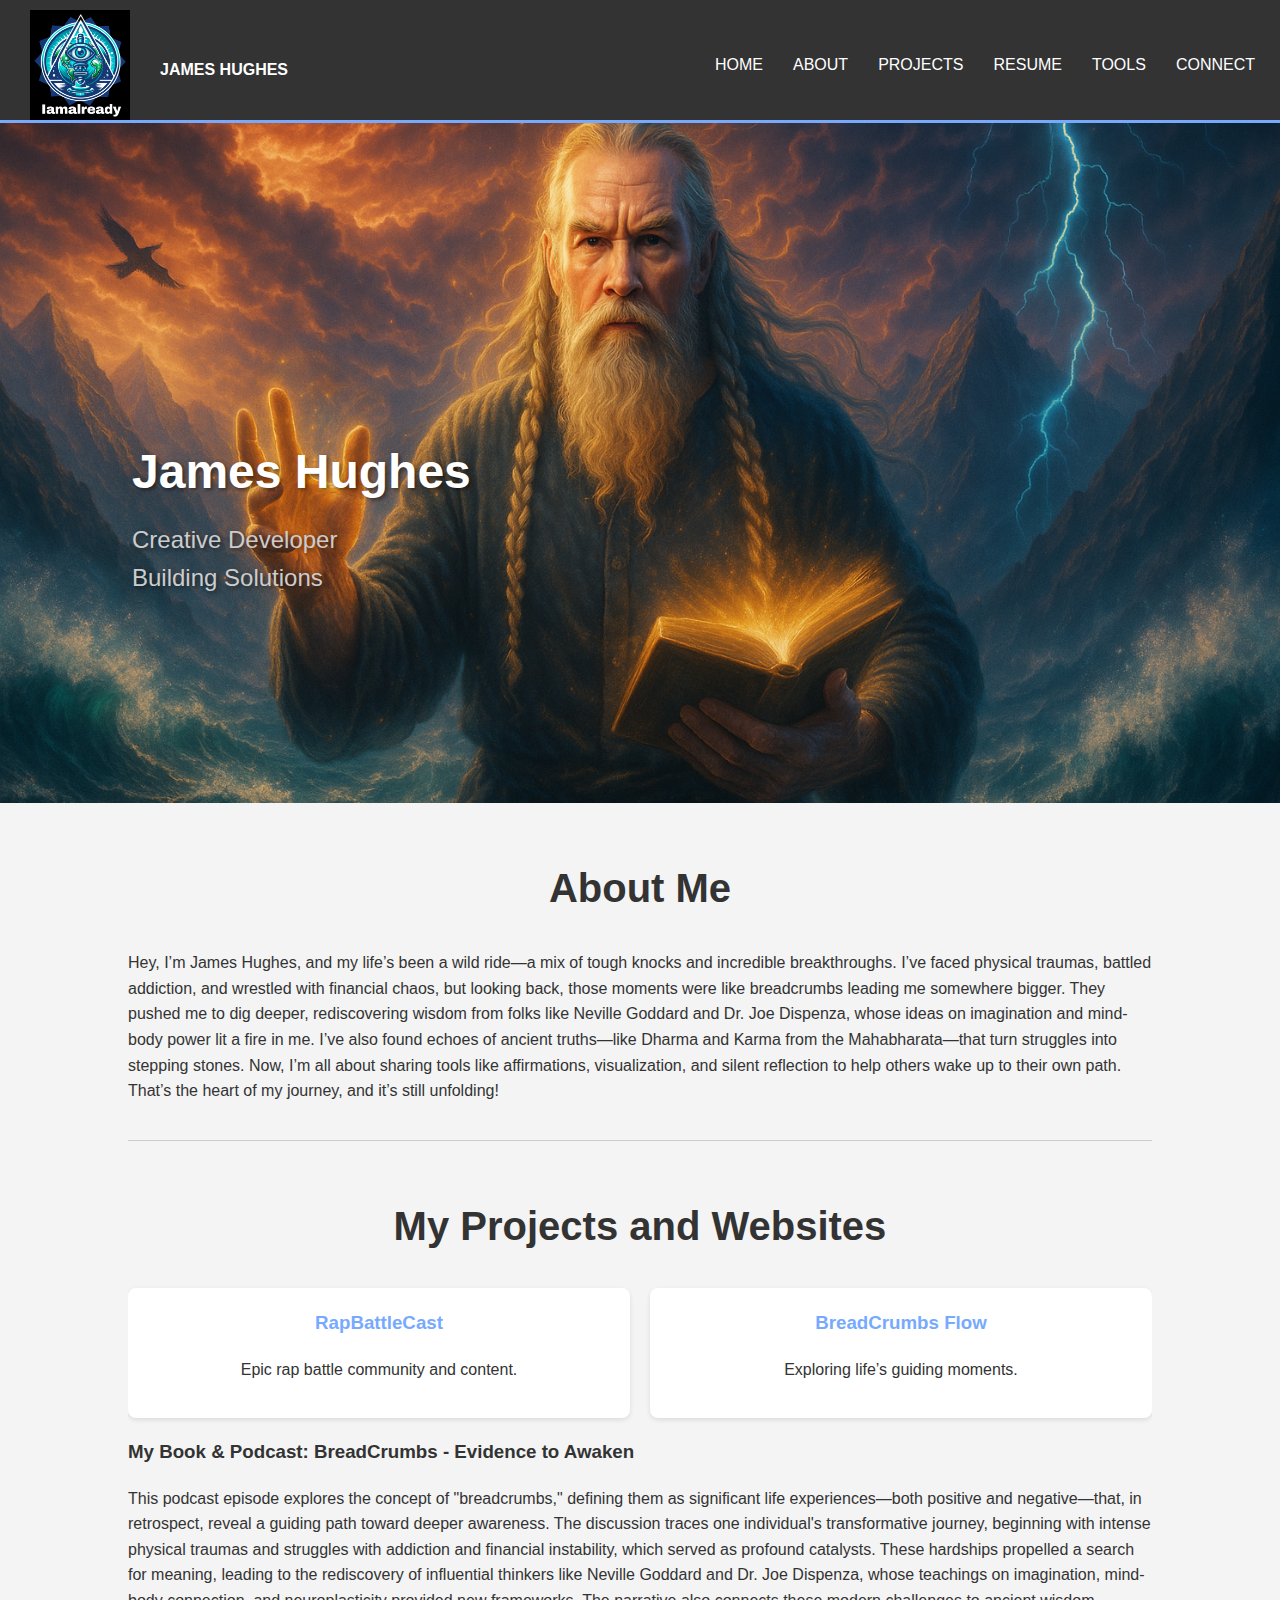
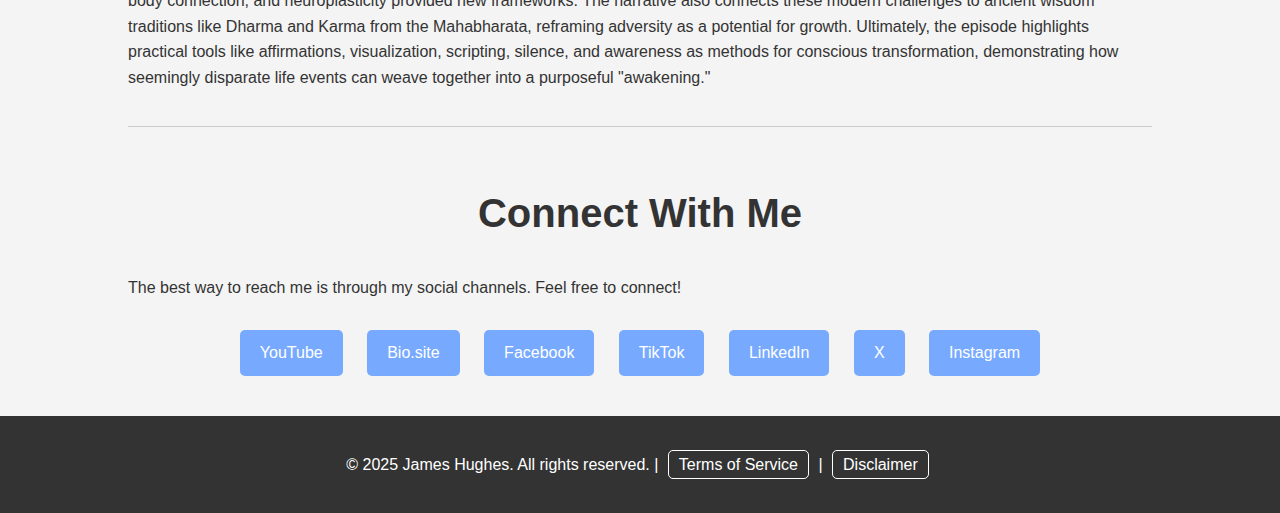
<file: index.html>
<!DOCTYPE html>
<html lang="en">
<head>
    <meta charset="UTF-8">
    <meta name="viewport" content="width=device-width, initial-scale=1.0">
    <title>James Hughes - Creative Developer</title>
    <link rel="stylesheet" href="style.css">
</head>
<body>
    <header>
        <div id="branding">
            <img src="iamalready.logo.png" alt="James Hughes Logo" class="logo">
            <h1><a href="#home">James Hughes</a></h1>
        </div>
        <nav>
            <ul>
                <li><a href="#home" class="current">Home</a></li>
                <li><a href="#about">About</a></li>
                <li><a href="#projects">Projects</a></li>
                <li><a href="resume.html">Resume</a></li>
                <li><a href="tools.html">Tools</a></li>
                <li><a href="#connect">Connect</a></li>
            </ul>
        </nav>
    </header>

    <div class="hero" id="home">
        <div class="hero-content">
            <h1>James Hughes</h1>
            <div class="tagline">Creative Developer
Building Solutions</div>
        </div>
    </div>

    <section id="about" class="container">
        <h2>About Me</h2>
        <p>Hey, I’m James Hughes, and my life’s been a wild ride—a mix of tough knocks and incredible breakthroughs. I’ve faced physical traumas, battled addiction, and wrestled with financial chaos, but looking back, those moments were like breadcrumbs leading me somewhere bigger. They pushed me to dig deeper, rediscovering wisdom from folks like Neville Goddard and Dr. Joe Dispenza, whose ideas on imagination and mind-body power lit a fire in me. I’ve also found echoes of ancient truths—like Dharma and Karma from the Mahabharata—that turn struggles into stepping stones. Now, I’m all about sharing tools like affirmations, visualization, and silent reflection to help others wake up to their own path. That’s the heart of my journey, and it’s still unfolding!</p>
    </section>

    <section id="projects" class="container">
        <h2>My Projects and Websites</h2>
        <div class="project-grid">
            <div class="project-item">
                <h3><a href="https://rapbattlecast.com">RapBattleCast</a></h3>
                <p>Epic rap battle community and content.</p>
            </div>
            <div class="project-item">
                <h3><a href="https://breadcrumbsflow.com">BreadCrumbs Flow</a></h3>
                <p>Exploring life’s guiding moments.</p>
            </div>
        </div>
        <h3>My Book & Podcast: BreadCrumbs - Evidence to Awaken</h3>
        <p>This podcast episode explores the concept of "breadcrumbs," defining them as significant life experiences—both positive and negative—that, in retrospect, reveal a guiding path toward deeper awareness. The discussion traces one individual's transformative journey, beginning with intense physical traumas and struggles with addiction and financial instability, which served as profound catalysts. These hardships propelled a search for meaning, leading to the rediscovery of influential thinkers like Neville Goddard and Dr. Joe Dispenza, whose teachings on imagination, mind-body connection, and neuroplasticity provided new frameworks. The narrative also connects these modern challenges to ancient wisdom traditions like Dharma and Karma from the Mahabharata, reframing adversity as a potential for growth. Ultimately, the episode highlights practical tools like affirmations, visualization, scripting, silence, and awareness as methods for conscious transformation, demonstrating how seemingly disparate life events can weave together into a purposeful "awakening."</p>
    </section>

    <section id="connect" class="container">
        <h2>Connect With Me</h2>
        <p>The best way to reach me is through my social channels. Feel free to connect!</p>
        <div class="social-links">
            <a href="https://www.youtube.com/@iamalready2022" target="_blank" class="social-button">YouTube</a>
            <a href="https://bio.site/Iamalready" target="_blank" class="social-button">Bio.site</a>
            <a href="https://www.facebook.com/iamalready2023/" target="_blank" class="social-button">Facebook</a>
            <a href="https://www.tiktok.com/@iamalready2022?lang=en" target="_blank" class="social-button">TikTok</a>
            <a href="https://www.linkedin.com/in/james-hughes-365daysayear/" target="_blank" class="social-button">LinkedIn</a>
            <a href="https://x.com/iamalready2022" target="_blank" class="social-button">X</a>
            <a href="https://www.instagram.com/iamalready2022/" target="_blank" class="social-button">Instagram</a>
        </div>
    </section>

    <footer>
        <p>&copy; 2025 James Hughes. All rights reserved. | <a href="terms.html">Terms of Service</a> | <a href="disclaimer.html">Disclaimer</a></p>
    </footer>
</body>
</html>
</file>
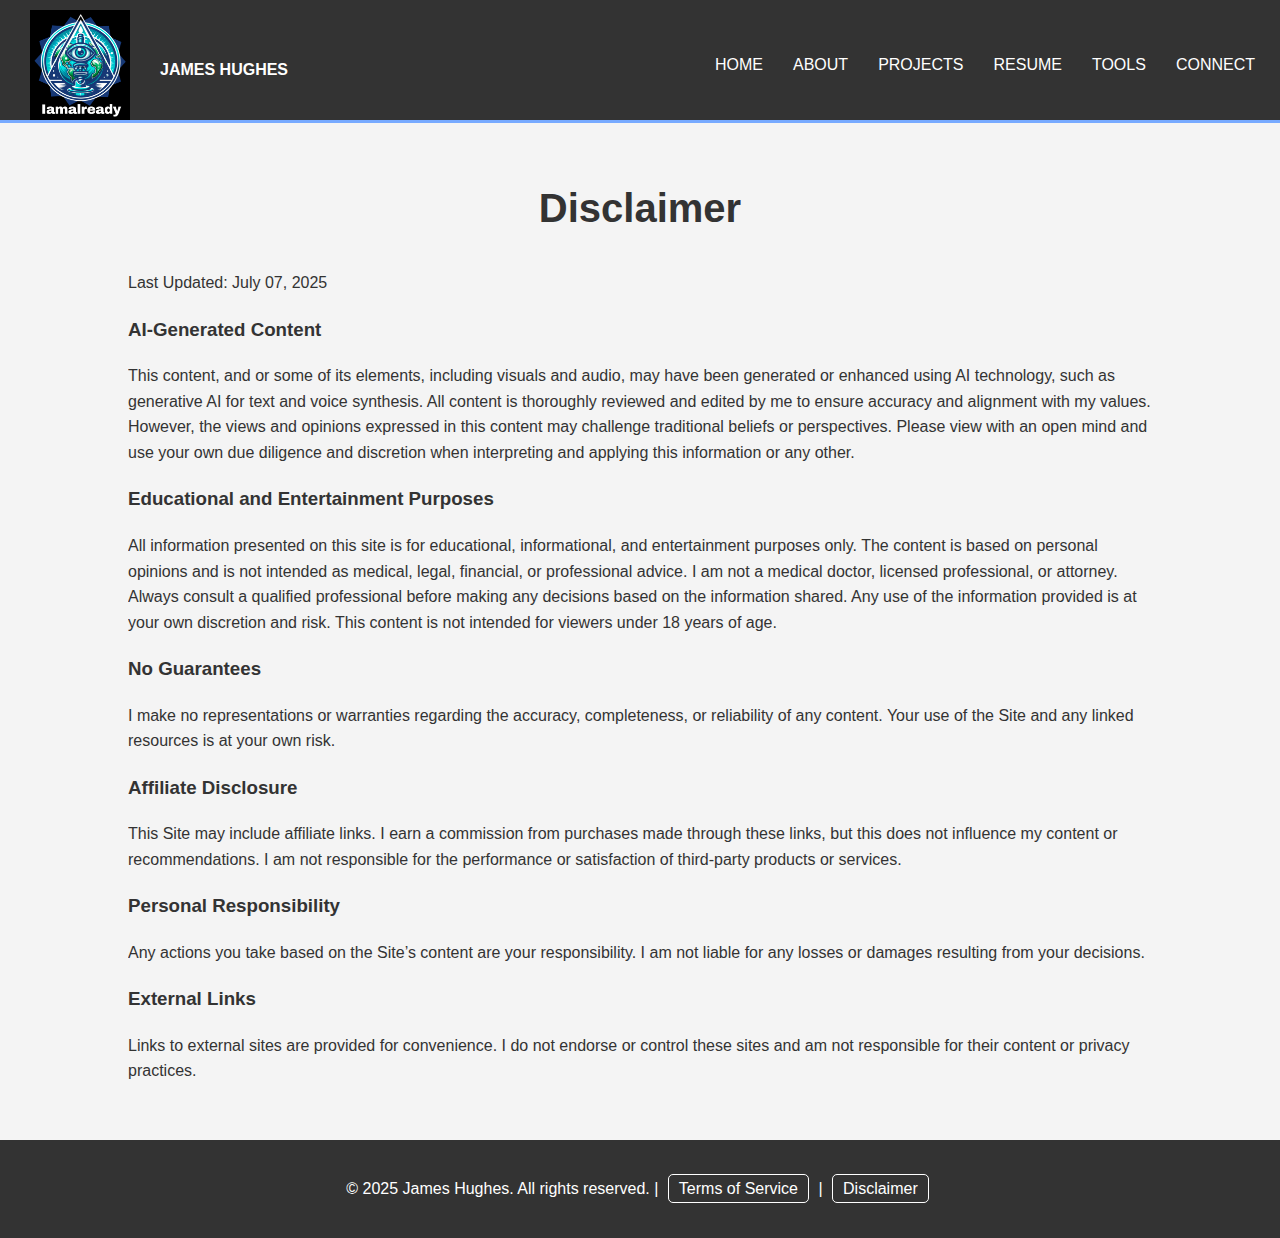
<file: disclaimer.html>
<!DOCTYPE html>
<html lang="en">
<head>
    <meta charset="UTF-8">
    <meta name="viewport" content="width=device-width, initial-scale=1.0">
    <title>Disclaimer - James Hughes</title>
    <link rel="stylesheet" href="style.css">
</head>
<body>
    <header>
        <div id="branding">
            <img src="iamalready.logo.png" alt="James Hughes Logo" class="logo">
            <h1><a href="index.html">James Hughes</a></h1>
        </div>
        <nav>
            <ul>
                <li><a href="index.html">Home</a></li>
                <li><a href="index.html#about">About</a></li>
                <li><a href="index.html#projects">Projects</a></li>
                <li><a href="resume.html">Resume</a></li>
                <li><a href="tools.html">Tools</a></li>
                <li><a href="index.html#connect">Connect</a></li>
            </ul>
        </nav>
    </header>

    <section id="disclaimer" class="container">
        <h2>Disclaimer</h2>
        <p>Last Updated: July 07, 2025</p>

        <h3>AI-Generated Content</h3>
        <p>This content, and or some of its elements, including visuals and audio, may have been generated or enhanced using AI technology, such as generative AI for text and voice synthesis. All content is thoroughly reviewed and edited by me to ensure accuracy and alignment with my values. However, the views and opinions expressed in this content may challenge traditional beliefs or perspectives. Please view with an open mind and use your own due diligence and discretion when interpreting and applying this information or any other.</p>

        <h3>Educational and Entertainment Purposes</h3>
        <p>All information presented on this site is for educational, informational, and entertainment purposes only. The content is based on personal opinions and is not intended as medical, legal, financial, or professional advice. I am not a medical doctor, licensed professional, or attorney. Always consult a qualified professional before making any decisions based on the information shared. Any use of the information provided is at your own discretion and risk. This content is not intended for viewers under 18 years of age.</p>

        <h3>No Guarantees</h3>
        <p>I make no representations or warranties regarding the accuracy, completeness, or reliability of any content. Your use of the Site and any linked resources is at your own risk.</p>

        <h3>Affiliate Disclosure</h3>
        <p>This Site may include affiliate links. I earn a commission from purchases made through these links, but this does not influence my content or recommendations. I am not responsible for the performance or satisfaction of third-party products or services.</p>

        <h3>Personal Responsibility</h3>
        <p>Any actions you take based on the Site’s content are your responsibility. I am not liable for any losses or damages resulting from your decisions.</p>

        <h3>External Links</h3>
        <p>Links to external sites are provided for convenience. I do not endorse or control these sites and am not responsible for their content or privacy practices.</p>
    </section>

    <footer>
        <p>&copy; 2025 James Hughes. All rights reserved. | <a href="terms.html">Terms of Service</a> | <a href="disclaimer.html">Disclaimer</a></p>
    </footer>
</body>
</html>
</file>
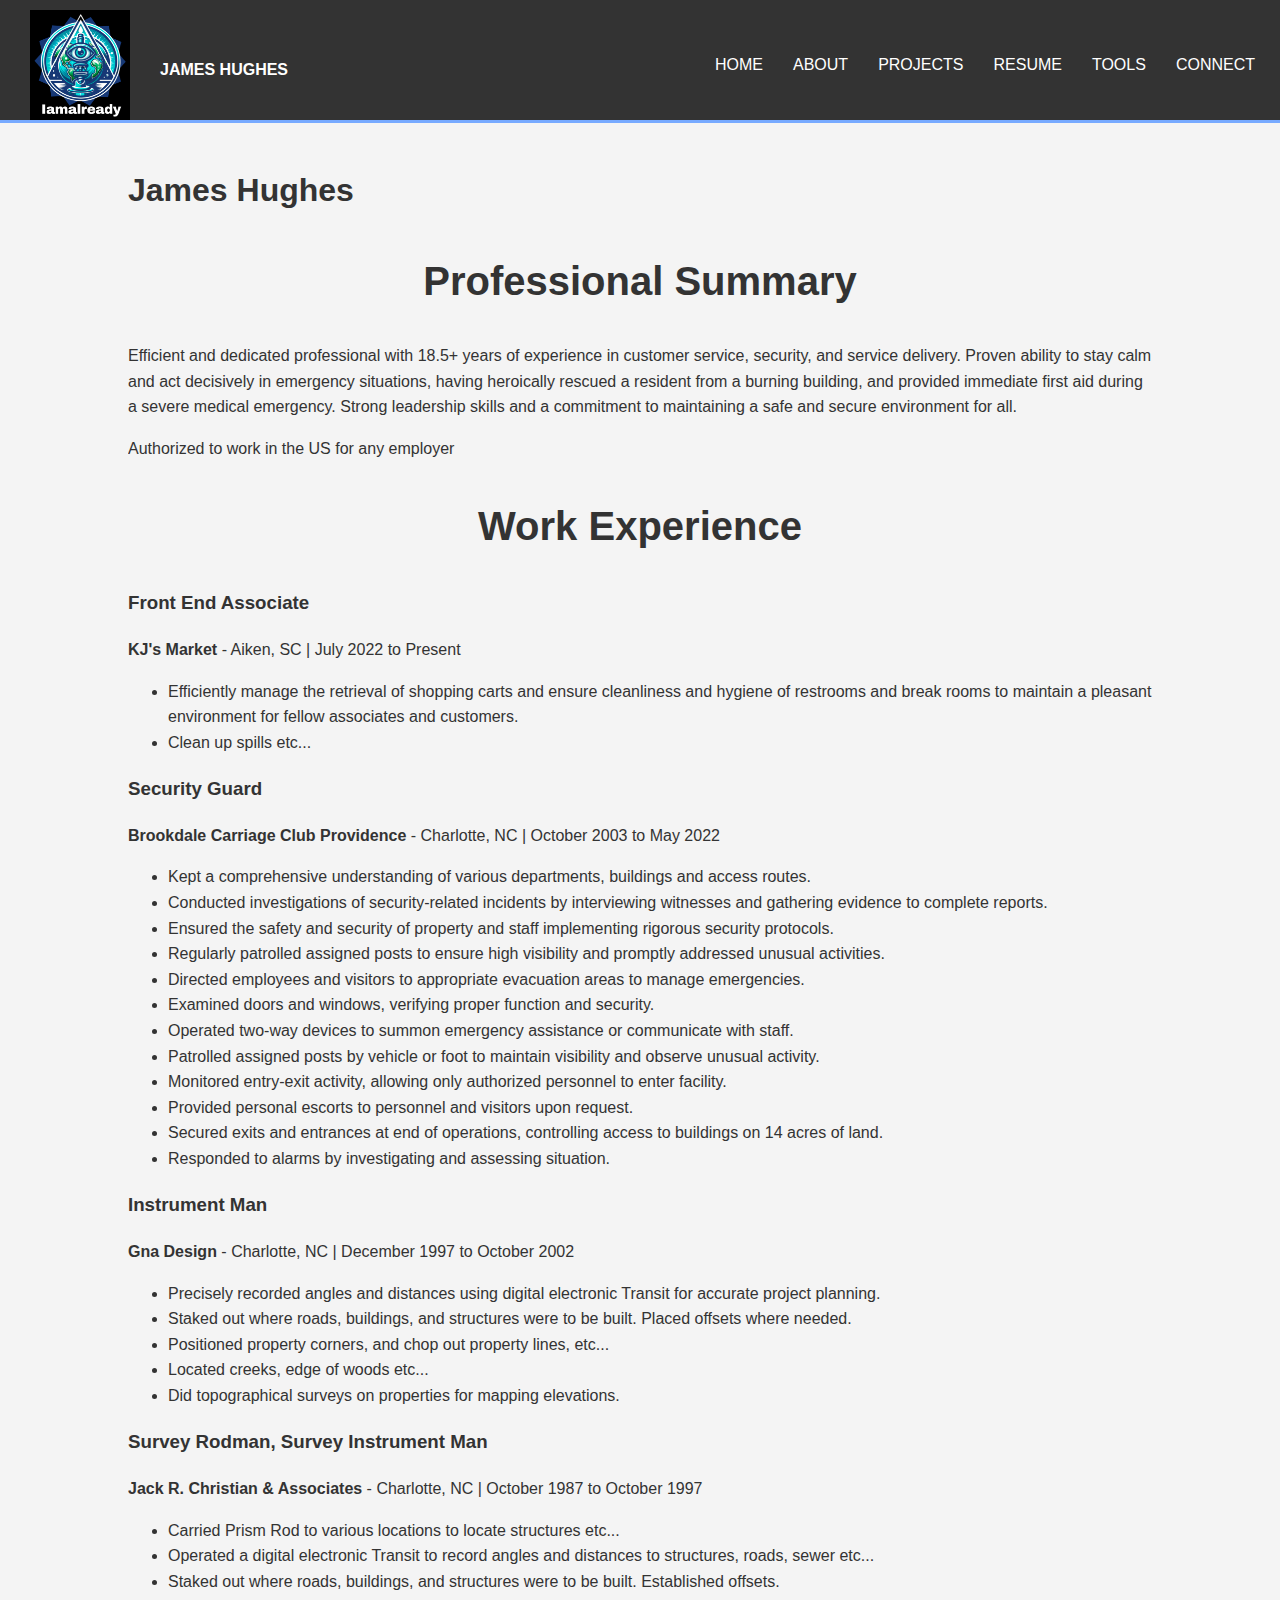
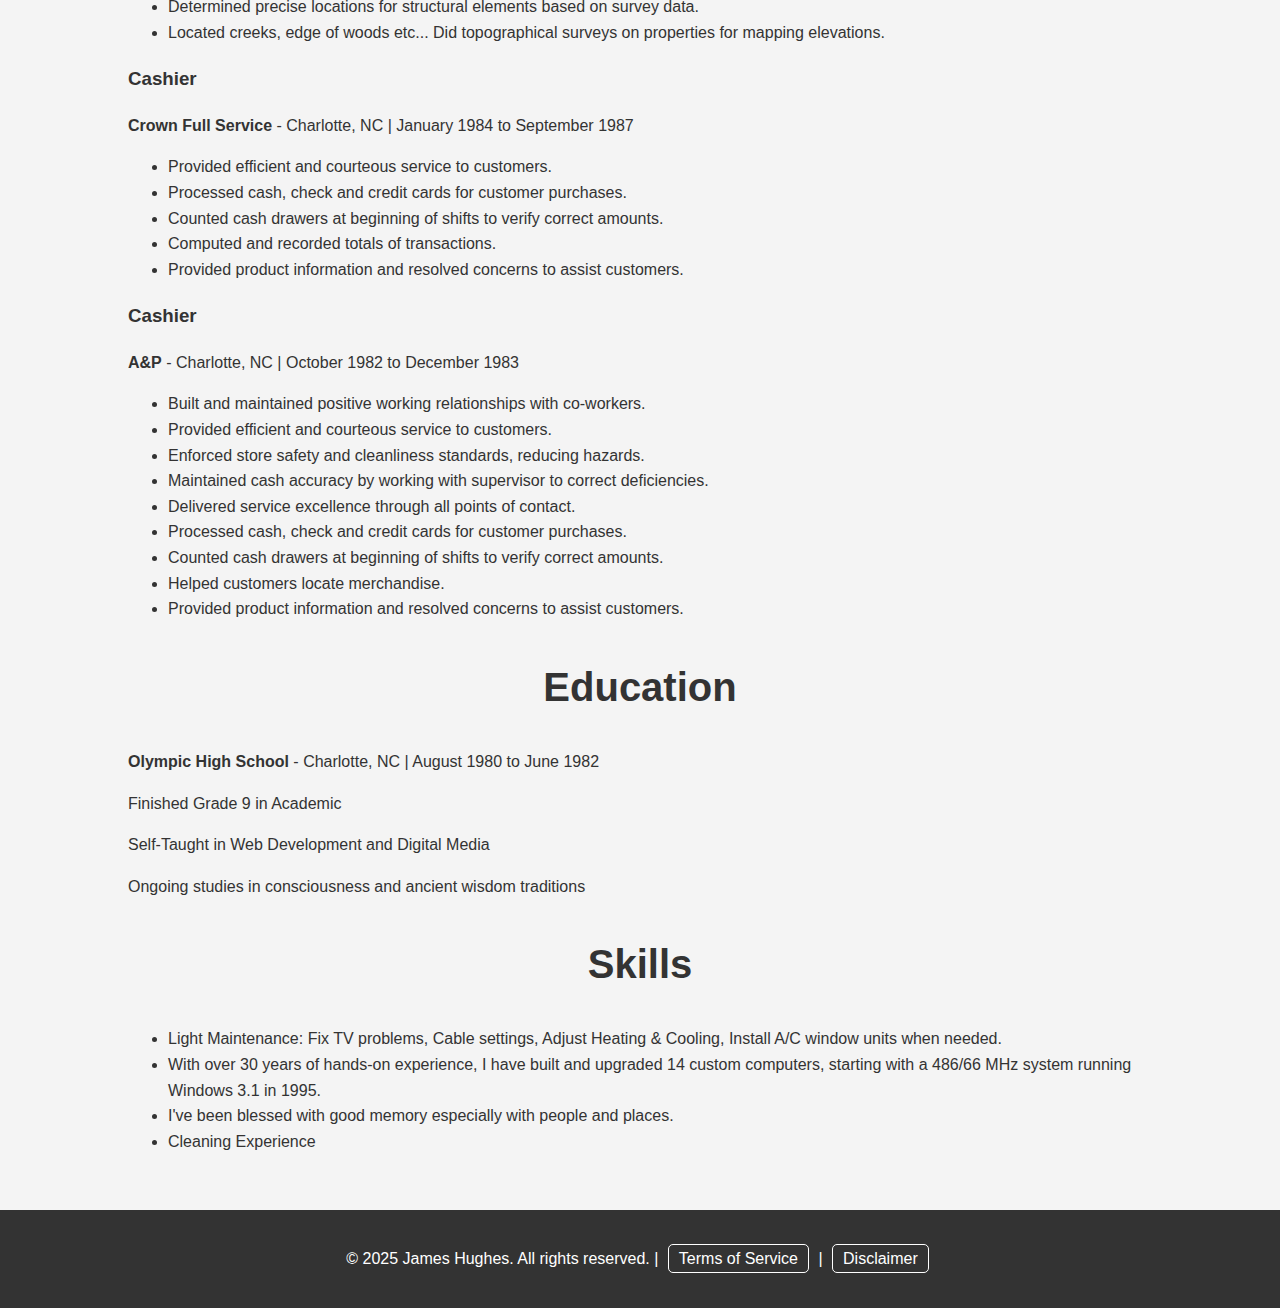
<file: resume.html>
<!DOCTYPE html>
<html lang="en">
<head>
    <meta charset="UTF-8">
    <meta name="viewport" content="width=device-width, initial-scale=1.0">
    <title>James Hughes - Resume</title>
    <link rel="stylesheet" href="style.css">
</head>
<body>
    <header>
        <div id="branding">
            <img src="iamalready.logo.png" alt="James Hughes Logo" class="logo">
            <h1><a href="index.html">James Hughes</a></h1>
        </div>
        <nav>
            <ul>
                <li><a href="index.html">Home</a></li>
                <li><a href="index.html#about">About</a></li>
                <li><a href="index.html#projects">Projects</a></li>
                <li><a href="resume.html" class="current">Resume</a></li>
                <li><a href="tools.html">Tools</a></li>
                <li><a href="index.html#connect">Connect</a></li>
            </ul>
        </nav>
    </header>

    <section id="resume-content" class="container">
        <h1>James Hughes</h1>
        <h2>Professional Summary</h2>
        <p>Efficient and dedicated professional with 18.5+ years of experience in customer service, security, and service delivery. Proven ability to stay calm and act decisively in emergency situations, having heroically rescued a resident from a burning building, and provided immediate first aid during a severe medical emergency. Strong leadership skills and a commitment to maintaining a safe and secure environment for all.</p>
        <p>Authorized to work in the US for any employer</p>

        <h2>Work Experience</h2>
        <h3>Front End Associate</h3>
        <p><strong>KJ's Market</strong> - Aiken, SC | July 2022 to Present</p>
        <ul>
            <li>Efficiently manage the retrieval of shopping carts and ensure cleanliness and hygiene of restrooms and break rooms to maintain a pleasant environment for fellow associates and customers.</li>
            <li>Clean up spills etc...</li>
        </ul>

        <h3>Security Guard</h3>
        <p><strong>Brookdale Carriage Club Providence</strong> - Charlotte, NC | October 2003 to May 2022</p>
        <ul>
            <li>Kept a comprehensive understanding of various departments, buildings and access routes.</li>
            <li>Conducted investigations of security-related incidents by interviewing witnesses and gathering evidence to complete reports.</li>
            <li>Ensured the safety and security of property and staff implementing rigorous security protocols.</li>
            <li>Regularly patrolled assigned posts to ensure high visibility and promptly addressed unusual activities.</li>
            <li>Directed employees and visitors to appropriate evacuation areas to manage emergencies.</li>
            <li>Examined doors and windows, verifying proper function and security.</li>
            <li>Operated two-way devices to summon emergency assistance or communicate with staff.</li>
            <li>Patrolled assigned posts by vehicle or foot to maintain visibility and observe unusual activity.</li>
            <li>Monitored entry-exit activity, allowing only authorized personnel to enter facility.</li>
            <li>Provided personal escorts to personnel and visitors upon request.</li>
            <li>Secured exits and entrances at end of operations, controlling access to buildings on 14 acres of land.</li>
            <li>Responded to alarms by investigating and assessing situation.</li>
        </ul>

        <h3>Instrument Man</h3>
        <p><strong>Gna Design</strong> - Charlotte, NC | December 1997 to October 2002</p>
        <ul>
            <li>Precisely recorded angles and distances using digital electronic Transit for accurate project planning.</li>
            <li>Staked out where roads, buildings, and structures were to be built. Placed offsets where needed.</li>
            <li>Positioned property corners, and chop out property lines, etc...</li>
            <li>Located creeks, edge of woods etc...</li>
            <li>Did topographical surveys on properties for mapping elevations.</li>
        </ul>

        <h3>Survey Rodman, Survey Instrument Man</h3>
        <p><strong>Jack R. Christian & Associates</strong> - Charlotte, NC | October 1987 to October 1997</p>
        <ul>
            <li>Carried Prism Rod to various locations to locate structures etc...</li>
            <li>Operated a digital electronic Transit to record angles and distances to structures, roads, sewer etc...</li>
            <li>Staked out where roads, buildings, and structures were to be built. Established offsets.</li>
            <li>Determined precise locations for structural elements based on survey data.</li>
            <li>Located creeks, edge of woods etc... Did topographical surveys on properties for mapping elevations.</li>
        </ul>

        <h3>Cashier</h3>
        <p><strong>Crown Full Service</strong> - Charlotte, NC | January 1984 to September 1987</p>
        <ul>
            <li>Provided efficient and courteous service to customers.</li>
            <li>Processed cash, check and credit cards for customer purchases.</li>
            <li>Counted cash drawers at beginning of shifts to verify correct amounts.</li>
            <li>Computed and recorded totals of transactions.</li>
            <li>Provided product information and resolved concerns to assist customers.</li>
        </ul>

        <h3>Cashier</h3>
        <p><strong>A&P</strong> - Charlotte, NC | October 1982 to December 1983</p>
        <ul>
            <li>Built and maintained positive working relationships with co-workers.</li>
            <li>Provided efficient and courteous service to customers.</li>
            <li>Enforced store safety and cleanliness standards, reducing hazards.</li>
            <li>Maintained cash accuracy by working with supervisor to correct deficiencies.</li>
            <li>Delivered service excellence through all points of contact.</li>
            <li>Processed cash, check and credit cards for customer purchases.</li>
            <li>Counted cash drawers at beginning of shifts to verify correct amounts.</li>
            <li>Helped customers locate merchandise.</li>
            <li>Provided product information and resolved concerns to assist customers.</li>
        </ul>

        <h2>Education</h2>
        <p><strong>Olympic High School</strong> - Charlotte, NC | August 1980 to June 1982</p>
        <p>Finished Grade 9 in Academic</p>
        <p>Self-Taught in Web Development and Digital Media</p>
        <p>Ongoing studies in consciousness and ancient wisdom traditions</p>

        <h2>Skills</h2>
        <ul>
            <li>Light Maintenance: Fix TV problems, Cable settings, Adjust Heating & Cooling, Install A/C window units when needed.</li>
            <li>With over 30 years of hands-on experience, I have built and upgraded 14 custom computers, starting with a 486/66 MHz system running Windows 3.1 in 1995.</li>
            <li>I've been blessed with good memory especially with people and places.</li>
            <li>Cleaning Experience</li>
        </ul>

    </section>

    <footer>
        <p>&copy; 2025 James Hughes. All rights reserved. | <a href="terms.html">Terms of Service</a> | <a href="disclaimer.html">Disclaimer</a></p>
    </footer>
</body>
</html>
</file>
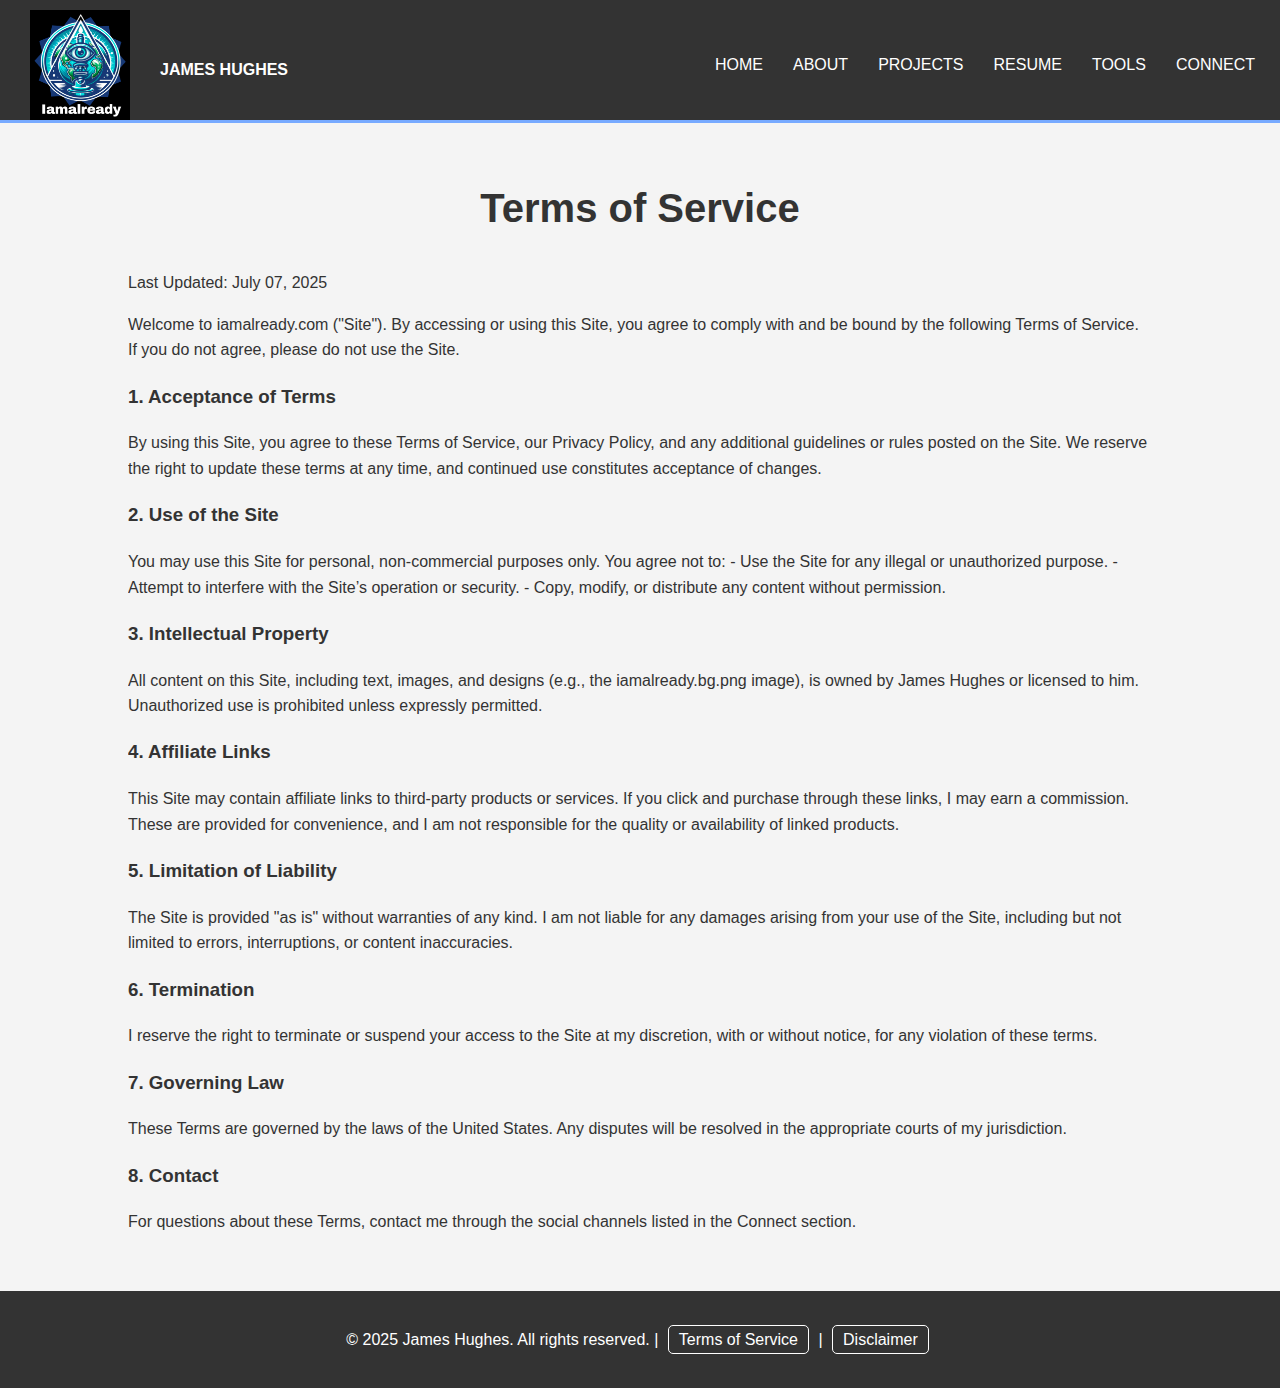
<file: terms.html>
<!DOCTYPE html>
<html lang="en">
<head>
    <meta charset="UTF-8">
    <meta name="viewport" content="width=device-width, initial-scale=1.0">
    <title>Terms of Service - James Hughes</title>
    <link rel="stylesheet" href="style.css">
</head>
<body>
    <header>
        <div id="branding">
            <img src="iamalready.logo.png" alt="James Hughes Logo" class="logo">
            <h1><a href="index.html">James Hughes</a></h1>
        </div>
        <nav>
            <ul>
                <li><a href="index.html">Home</a></li>
                <li><a href="index.html#about">About</a></li>
                <li><a href="index.html#projects">Projects</a></li>
                <li><a href="resume.html">Resume</a></li>
                <li><a href="tools.html">Tools</a></li>
                <li><a href="index.html#connect">Connect</a></li>
            </ul>
        </nav>
    </header>

    <section id="terms" class="container">
        <h2>Terms of Service</h2>
        <p>Last Updated: July 07, 2025</p>
        <p>Welcome to iamalready.com ("Site"). By accessing or using this Site, you agree to comply with and be bound by the following Terms of Service. If you do not agree, please do not use the Site.</p>

        <h3>1. Acceptance of Terms</h3>
        <p>By using this Site, you agree to these Terms of Service, our Privacy Policy, and any additional guidelines or rules posted on the Site. We reserve the right to update these terms at any time, and continued use constitutes acceptance of changes.</p>

        <h3>2. Use of the Site</h3>
        <p>You may use this Site for personal, non-commercial purposes only. You agree not to:
        - Use the Site for any illegal or unauthorized purpose.
        - Attempt to interfere with the Site’s operation or security.
        - Copy, modify, or distribute any content without permission.</p>

        <h3>3. Intellectual Property</h3>
        <p>All content on this Site, including text, images, and designs (e.g., the iamalready.bg.png image), is owned by James Hughes or licensed to him. Unauthorized use is prohibited unless expressly permitted.</p>

        <h3>4. Affiliate Links</h3>
        <p>This Site may contain affiliate links to third-party products or services. If you click and purchase through these links, I may earn a commission. These are provided for convenience, and I am not responsible for the quality or availability of linked products.</p>

        <h3>5. Limitation of Liability</h3>
        <p>The Site is provided "as is" without warranties of any kind. I am not liable for any damages arising from your use of the Site, including but not limited to errors, interruptions, or content inaccuracies.</p>

        <h3>6. Termination</h3>
        <p>I reserve the right to terminate or suspend your access to the Site at my discretion, with or without notice, for any violation of these terms.</p>

        <h3>7. Governing Law</h3>
        <p>These Terms are governed by the laws of the United States. Any disputes will be resolved in the appropriate courts of my jurisdiction.</p>

        <h3>8. Contact</h3>
        <p>For questions about these Terms, contact me through the social channels listed in the Connect section.</p>
    </section>

    <footer>
        <p>&copy; 2025 James Hughes. All rights reserved. | <a href="terms.html">Terms of Service</a> | <a href="disclaimer.html">Disclaimer</a></p>
    </footer>
</body>
</html>
</file>
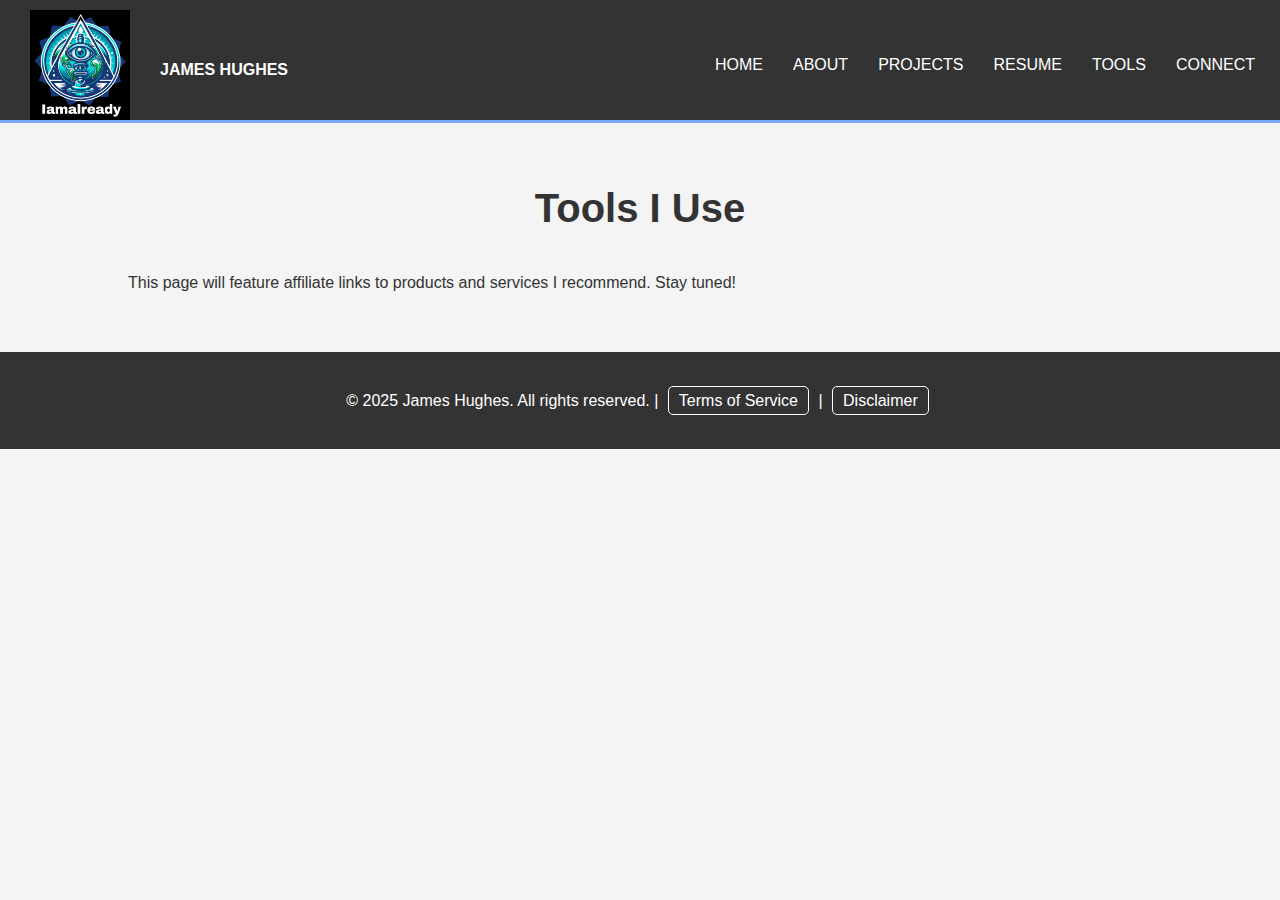
<file: tools.html>
<!DOCTYPE html>
<html lang="en">
<head>
    <meta charset="UTF-8">
    <meta name="viewport" content="width=device-width, initial-scale=1.0">
    <title>Tools - James Hughes</title>
    <link rel="stylesheet" href="style.css">
</head>
<body>
    <header>
        <div id="branding">
            <img src="iamalready.logo.png" alt="James Hughes Logo" class="logo">
            <h1><a href="index.html">James Hughes</a></h1>
        </div>
        <nav>
            <ul>
                <li><a href="index.html">Home</a></li>
                <li><a href="index.html#about">About</a></li>
                <li><a href="index.html#projects">Projects</a></li>
                <li><a href="resume.html">Resume</a></li>
                <li><a href="tools.html" class="current">Tools</a></li>
                <li><a href="index.html#connect">Connect</a></li>
            </ul>
        </nav>
    </header>

    <section id="tools" class="container">
        <h2>Tools I Use</h2>
        <p>This page will feature affiliate links to products and services I recommend. Stay tuned!</p>
        <!-- Affiliate links will be added here -->
    </section>

    <footer>
        <p>&copy; 2025 James Hughes. All rights reserved. | <a href="terms.html">Terms of Service</a> | <a href="disclaimer.html">Disclaimer</a></p>
    </footer>
</body>
</html>
</file>
<file: style.css>
/* Basic Reset & Body Styles */
body {
    font-family: Arial, sans-serif;
    line-height: 1.6;
    margin: 0;
    padding: 0;
    background: #f4f4f4;
    color: #333;
}

.container {
    width: 80%;
    margin: auto;
    overflow: hidden;
    padding: 20px 0;
}

/* Header & Navigation */
header {
    background: #333;
    color: #fff;
    padding-top: 10px;
    min-height: 80px;
    border-bottom: #77aaff 3px solid;
    position: relative;
    overflow: hidden;
    display: flex;
    align-items: center;
    justify-content: space-between;
}

header a {
    color: #fff;
    text-decoration: none;
    text-transform: uppercase;
    font-size: 16px;
}

header ul {
    display: flex;
    padding: 0;
    list-style: none;
    margin: 0;
}

header li {
    padding: 0 15px;
}

header #branding {
    margin: 0 10px;
    display: flex;
    align-items: center;
}

header #branding h1 {
    margin: 0 10px;
}

header nav {
    margin: 0 10px;
}

header .highlight, header .current a {
    color: #77aaff;
    font-weight: bold;
}

header a:hover {
    color: #77aaff;
    font-weight: bold;
}

/* Logo Styling */
.logo {
    width: 100px;
    height: auto;
    margin: 0 20px;
    vertical-align: middle;
}

/* Hero Section */
.hero {
    min-height: 600px; /* Increased height to better fit the image */
    background: #333 url('iamalready.bg.png') no-repeat center -120px; /* Adjusted vertical position */
    background-size: cover; /* Ensures the image covers the area */
    text-align: left;
    color: #fff;
    position: relative;
    padding: 40px 20px;
    width: 100%;
    margin: 0;
    overflow: hidden;
}

.hero-content {
    max-width: 800px;
    position: absolute;
    left: 10%;
    transform: translateX(-10%);
    top: 60%;
    transform: translateY(-60%);
    z-index: 1;
}

.hero h1 {
    font-size: 3em;
    margin-bottom: 10px;
    text-shadow: 2px 2px 4px rgba(0, 0, 0, 0.5);
}

.hero .tagline {
    font-size: 1.5em;
    margin-bottom: 20px;
    color: #ccc;
    text-shadow: 2px 2px 4px rgba(0, 0, 0, 0.5);
    white-space: pre-wrap;
}

/* Sections */
section {
    padding: 40px 20px;
    border-bottom: #ccc 1px solid;
}

section:last-of-type {
    border-bottom: none;
}

h2 {
    color: #333;
    text-align: center;
    margin-bottom: 30px;
    font-size: 2.5em;
}

/* Project Grid */
.project-grid {
    display: grid;
    grid-template-columns: repeat(auto-fit, minmax(300px, 1fr));
    gap: 20px;
}

.project-item {
    background: #fff;
    padding: 20px;
    border-radius: 8px;
    box-shadow: 0 2px 5px rgba(0,0,0,0.1);
    text-align: center;
}

.project-item h3 {
    margin-top: 0;
    color: #77aaff;
}

.project-item a {
    text-decoration: none;
    color: #77aaff;
}

.project-item a:hover {
    text-decoration: underline;
}

/* Social Links */
.social-links {
    text-align: center;
    margin-top: 30px;
}

.social-button {
    display: inline-block;
    background: #77aaff;
    color: #fff;
    padding: 10px 20px;
    margin: 0 10px;
    border-radius: 5px;
    text-decoration: none;
    transition: background 0.3s ease;
}

.social-button:hover {
    background: #5588dd;
}

/* Footer */
footer {
    padding: 20px;
    margin-top: 20px;
    color: #fff;
    background-color: #333;
    text-align: center;
}

footer a {
    color: #fff;
    border: 1px solid #fff;
    padding: 5px 10px;
    border-radius: 5px;
    text-decoration: none;
    margin: 0 5px;
}

footer a:hover {
    background-color: #fff;
    color: #333;
}

/* Responsive Design */
@media (max-width: 768px) {
    header nav, header #branding {
        float: none;
        text-align: center;
    }

    header li {
        padding: 0 10px;
    }

    .hero h1 {
        font-size: 2.5em;
    }

    .hero .tagline {
        font-size: 1.2em;
    }

    .container {
        width: 95%;
    }

    .project-grid {
        grid-template-columns: 1fr;
    }

    .logo {
        width: 80px;
    }
}
</file>
